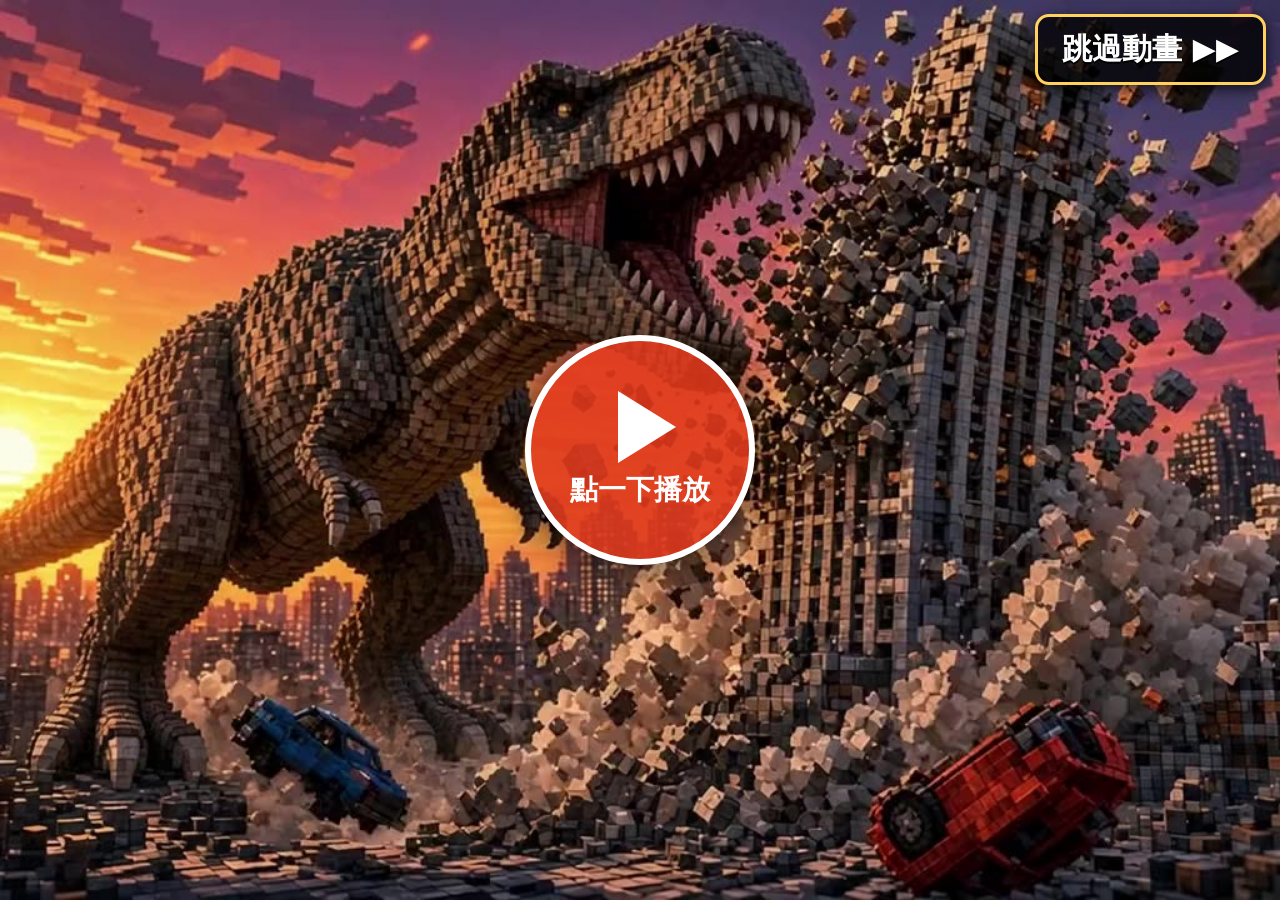
<file: index.html>
<!DOCTYPE html>
<html lang="zh-Hant">
<head>
<meta charset="utf-8">
<meta name="viewport" content="width=device-width,initial-scale=1,maximum-scale=1,user-scalable=no,viewport-fit=cover">
<meta name="theme-color" content="#120a1e">
<meta name="apple-mobile-web-app-capable" content="yes">
<meta name="mobile-web-app-capable" content="yes">
<meta name="description" content="方塊巨獸大暴走 Voxel Rampage：操控巨獸在體素城市裡踩踏、甩尾、衝撞、吼叫，把大樓打成滿天方塊！">
<title>方塊巨獸大暴走 Voxel Rampage</title>
<link rel="icon" href="img/icon.png">
<link rel="stylesheet" href="css/style.css">
</head>
<body>
<canvas id="cv"></canvas>

<div id="loading" class="screen">
  <div class="loadBox"><div class="title small">方塊巨獸大暴走</div><div class="bar"><i id="loadBar"></i></div><div id="loadTxt" class="big">載入中…</div></div>
</div>

<div id="intro" class="screen hidden">
  <video id="introV" src="video/intro.mp4" poster="video/intro_poster.jpg" playsinline webkit-playsinline muted preload="auto"></video>
  <button id="iBigPlay" class="bigPlay hidden" aria-label="播放片頭（有聲音）"><span class="tri"></span><b>點一下播放</b></button>
  <div id="iSound" class="iSound hidden"><span class="spk">🔊</span><span>點一下開啟聲音</span></div>
  <button id="iSkip" class="skip hidden">跳過動畫 ▶▶</button>
</div>

<div id="menu" class="screen hidden">
  <div class="menuBg"></div>
  <div class="menuInner">
    <div class="titleBox"><h1 class="title">方塊巨獸<br>大暴走</h1>
    <div class="sub">VOXEL RAMPAGE</div></div>
    <div class="menuBtns">
      <button id="mStart" class="btn primary huge">開始暴走！</button>
      <button id="mSettings" class="btn">設定</button>
      <button id="mCredits" class="btn">製作名單</button>
      <button id="mIntro" class="btn">重看片頭</button>
    </div>
  </div>
  <div class="ver" id="verTxt"></div>
</div>

<div id="select" class="screen hidden">
  <div class="topBar"><button id="sBack" class="btn sm">◀ 返回</button><h2>選擇巨獸與城市</h2></div>
  <div class="selScroll">
    <h3>① 選擇巨獸</h3>
    <div id="monCards" class="cards"></div>
    <h3>② 選擇城市</h3>
    <div id="sceneCards" class="cards"></div>
    <div class="spacer"></div>
  </div>
  <div class="goBar"><button id="sGo" class="btn primary huge">出發！</button></div>
</div>

<div id="hud" class="hidden">
  <div class="hudTop">
    <button id="hPause" class="btn icon" aria-label="暫停">❚❚</button>
    <div class="hBox"><small>分數</small><b id="hScore">0</b></div>
    <div class="hBox time"><small>時間</small><b id="hTime">1:30</b></div>
  </div>
  <div class="hudBar"><div class="pbar"><i id="hPct"></i><span class="star s1">★</span><span class="star s2">★</span><span class="star s3">★</span></div><b id="hPctTxt">0%</b></div>
  <div id="hCombo" class="combo hidden"></div>
  <div id="hBanner" class="banner hidden"></div>
  <div id="pops"></div>
  <div id="joy" class="joy"><div class="joyBase"><div class="joyKnob"></div></div></div>
  <div id="atk" class="atk">
    <button class="ab" data-k="0"><span class="cdv"></span><b>踩踏</b><kbd>J</kbd></button>
    <button class="ab" data-k="1"><span class="cdv"></span><b>甩尾</b><kbd>K</kbd></button>
    <button class="ab" data-k="2"><span class="cdv"></span><b>衝撞</b><kbd>L</kbd></button>
    <button class="ab roar" data-k="3"><span class="cdv"></span><b>吼叫</b><kbd>空白</kbd></button>
  </div>
  <div id="keysHint" class="keysHint">移動 WASD／方向鍵　轉視角 Q E 或拖曳　攻擊 J K L 空白</div>
</div>

<div id="pause" class="overlay hidden"><div class="panel">
  <h2>暫停</h2>
  <button id="pResume" class="btn primary">繼續</button>
  <button id="pRestart" class="btn">重新開始</button>
  <button id="pMute" class="btn">聲音：開</button>
  <button id="pQuit" class="btn">回到選單</button>
</div></div>

<div id="result" class="overlay hidden"><div class="panel rPanel">
  <div class="rInfo">
  <h2 id="rTitle">時間到！</h2>
  <div id="rStars" class="rStars"></div>
  <div class="rRow"><span>破壞率</span><b id="rPct">0%</b></div>
  <div class="rRow"><span>分數</span><b id="rScore">0</b></div>
  <div class="rRow"><span>最高紀錄</span><b id="rBest">0</b></div>
  <div class="rRow"><span>摧毀大樓／汽車</span><b id="rStat">0／0</b></div>
  <div id="rMsg" class="rMsg"></div>
  </div>
  <div class="rBtns">
  <button id="rNext" class="btn primary">下一個城市 ▶</button>
  <button id="rAgain" class="btn">再玩一次</button>
  <button id="rSel" class="btn">選擇巨獸／城市</button>
  </div>
</div></div>

<div id="settings" class="screen hidden"><div class="panel wide">
  <h2>設定</h2>
  <label class="row">音樂音量 <input id="stMusic" type="range" min="0" max="1" step="0.05"></label>
  <label class="row">音效音量 <input id="stSfx" type="range" min="0" max="1" step="0.05"></label>
  <button id="stMute" class="btn">聲音：開</button>
  <div class="row">畫質
    <select id="stQ"><option value="auto">自動</option><option value="2">高</option><option value="1">中</option><option value="0">低（省電）</option></select>
  </div>
  <button id="stShake" class="btn">畫面震動：開</button>
  <div id="stInfo" class="info"></div>
  <button id="stBack" class="btn primary">返回</button>
</div></div>

<div id="credits" class="screen hidden"><div class="panel wide scroll">
  <h2>製作名單</h2>
  <div class="cred">
    <p><b>製作人／遊戲企劃：Allen Ho</b></p>
    <p><b>美術與片頭影片</b>：封面、巨獸頭像、城市縮圖、片頭影片皆以 Grok Imagine（xAI）生成。遊戲中的城市與巨獸是程式即時生成的體素模型。</p>
    <p><b>3D 引擎</b>：three.js r187（MIT License）</p>
    <p><b>標題字型</b>：Noto Serif CJK TC Bold（SIL Open Font License 1.1）</p>
    <p><b>背景音樂</b>（Kevin MacLeod，CC BY 4.0）：<br>"Five Armies"、"Cretaceous Dawn"、"Dentaneosuchus Hunt"、"Undaunted"、"Strength of the Titans"、"The Curtain Rises"、"The Reveal"<br>Kevin MacLeod (incompetech.com)<br>Licensed under Creative Commons: By Attribution 4.0<br>https://creativecommons.org/licenses/by/4.0/</p>
    <p><b>音效</b>（CC0 1.0 公眾領域）：Kenney（kenney.nl）、rubberduck、CaveboyTup、IgnasD、artisticdude（OpenGameArt.org）</p>
    <p>完整來源與授權請見 CREDITS.md。</p>
  </div>
  <button id="cBack" class="btn primary">返回</button>
</div></div>

<div id="rotateHint" class="hidden"></div>
<script src="js/audio.js"></script>
<script type="module" src="js/main.js"></script>
</body>
</html>
</file>
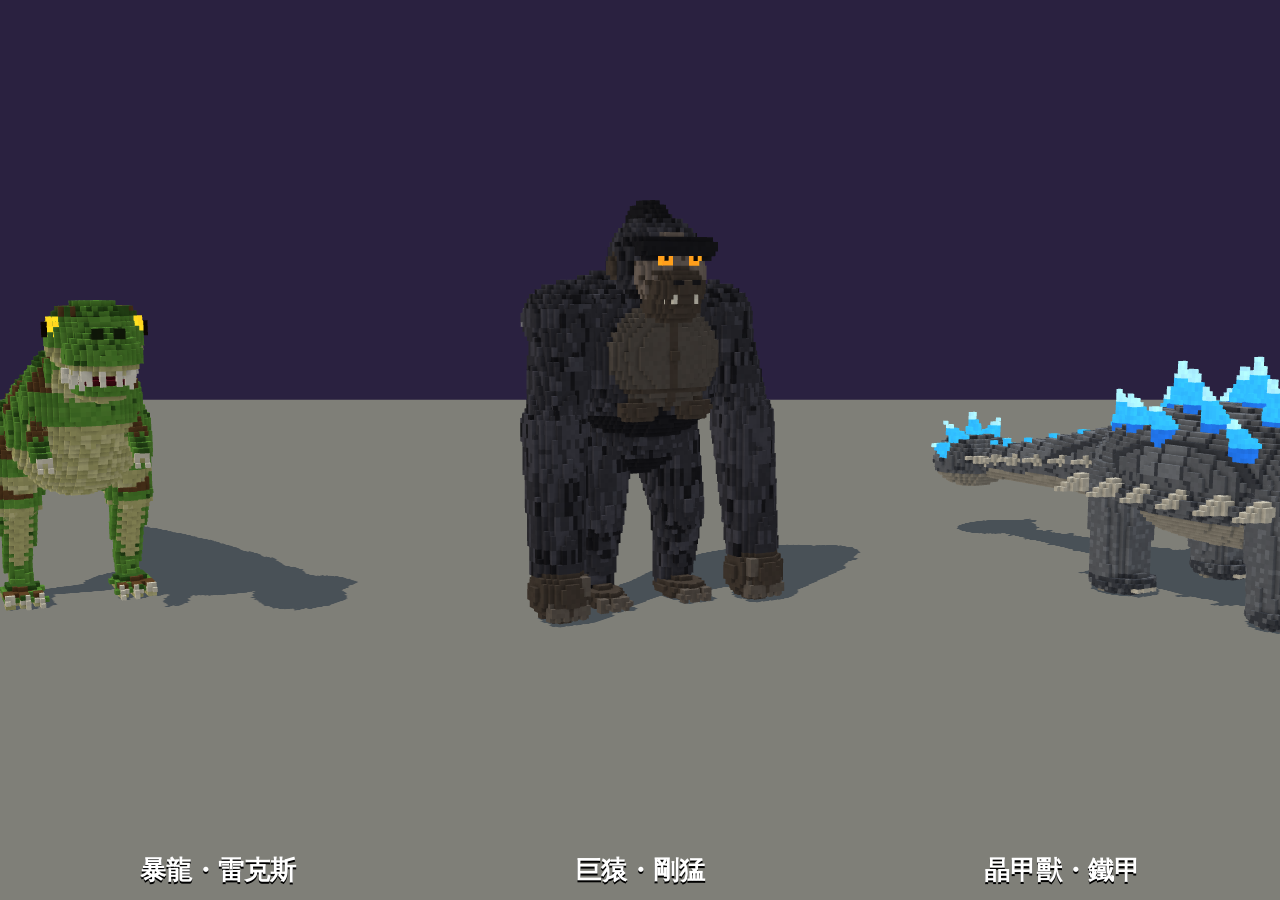
<file: tests/showcase.html>
<!DOCTYPE html>
<html><head><meta charset="utf-8"><title>Monster showcase</title>
<style>html,body{margin:0;height:100%;background:#1b1430;overflow:hidden}canvas{display:block}#lbl{position:fixed;left:0;right:0;bottom:12px;display:flex;justify-content:space-around;color:#fff;font:900 26px sans-serif;text-shadow:0 2px 0 #000}</style></head>
<body><div id="lbl"></div>
<script type="module">
// 巨獸模型展示（前後對比截圖用）：tests/showcase.html?view=front|side|back&q=0|1|2
import * as THREE from "../vendor/three.module.js";
import * as MON from "../js/monster.js";
const P = new URLSearchParams(location.search), view = P.get("view") || "front", q = +(P.get("q") ?? 2);
const r = new THREE.WebGLRenderer({ antialias: true }); r.setPixelRatio(1); r.setSize(innerWidth, innerHeight); r.outputColorSpace = THREE.SRGBColorSpace; r.shadowMap.enabled = true;
document.body.appendChild(r.domElement);
const s = new THREE.Scene(); s.background = new THREE.Color(0x2a2140);
s.add(new THREE.HemisphereLight(0xcfe6ff, 0x5a4a40, 1.3)); const sun = new THREE.DirectionalLight(0xfff2dc, 2.4); sun.position.set(-20, 40, 30); sun.castShadow = true;
sun.shadow.mapSize.set(2048, 2048); Object.assign(sun.shadow.camera, { left: -40, right: 40, top: 30, bottom: -30, far: 120 }); s.add(sun);
const gnd = new THREE.Mesh(new THREE.PlaneGeometry(200, 200), new THREE.MeshLambertMaterial({ color: 0x8b8a84 })); gnd.rotation.x = -Math.PI / 2; gnd.receiveShadow = true; s.add(gnd);
const mats = { lit: new THREE.MeshLambertMaterial({ vertexColors: true }), glow: new THREE.MeshBasicMaterial({ vertexColors: true }), mon: new THREE.MeshLambertMaterial({ vertexColors: true }), monGlow: new THREE.MeshBasicMaterial({ vertexColors: true }) };
const only = P.get("only"), ids = only ? [only] : MON.MONSTER_ORDER, xs = [-24, 0, 26], yaw = { front: 0.5, side: Math.PI / 2, back: Math.PI + 0.5 }[view];
let tris = 0; const t0 = performance.now(); const built = [];
ids.forEach((id, i) => { const g = MON.buildMonster(id, mats, { quality: q }); g.position.x = only ? 0 : xs[i]; g.rotation.y = yaw; g.traverse((o) => { if (o.isMesh) { o.castShadow = true; tris += o.geometry.index ? o.geometry.index.count / 3 : 0; } }); s.add(g); built.push(g); });
const buildMs = performance.now() - t0;
document.getElementById("lbl").innerHTML = ids.map((id) => `<span>${MON.MONSTERS[id].name}</span>`).join("");
const cam = new THREE.PerspectiveCamera(34, innerWidth / innerHeight, 0.5, 300); if (only) { cam.position.set(0, 10, 34); cam.lookAt(0, 6.5, 0); } else { cam.position.set(0, 14, 62); cam.lookAt(0, 6.5, 0); }
let t = 0; function f() { requestAnimationFrame(f); if (window.MONANIM && MON.animatePose) { t += 0.016; built.forEach((g) => MON.animatePose(g, t)); } r.render(s, cam); } f();
window.__show = { tris, buildMs };
</script></body></html>
</file>
<file: css/style.css>
@font-face{font-family:"VRTitle";src:url(../fonts/title.woff) format("woff");font-weight:900;font-display:swap}
*{box-sizing:border-box;-webkit-tap-highlight-color:transparent}
html,body{margin:0;height:100%;overflow:hidden;background:#120a1e;color:#fff;
  font-family:"PingFang TC","Noto Sans TC","Noto Sans CJK TC","Microsoft JhengHei",system-ui,sans-serif;font-weight:800;
  touch-action:none;-webkit-user-select:none;user-select:none;-webkit-touch-callout:none;overscroll-behavior:none}
body{position:fixed;inset:0;width:100%;height:100%;height:100dvh}
#cv{position:fixed;inset:0;width:100%;height:100%;display:block;z-index:0}
.hidden{display:none!important}
.screen{position:fixed;inset:0;z-index:10;display:flex;align-items:center;justify-content:center;background:#120a1e}
.overlay{position:fixed;inset:0;z-index:30;display:flex;align-items:center;justify-content:center;background:rgba(6,3,14,.72)}
button{font-family:inherit}
.btn{font-weight:900;font-size:clamp(20px,4.6vmin,28px);color:#fff;background:#2b2440;border:3px solid #ffd25e;border-radius:16px;
  padding:12px 22px;min-height:58px;min-width:200px;box-shadow:0 5px 0 #000,0 8px 18px rgba(0,0,0,.5);text-shadow:0 2px 0 #000;cursor:pointer;touch-action:manipulation}
.btn:active{transform:translateY(3px);box-shadow:0 2px 0 #000}
.btn.primary{background:linear-gradient(#ff7a2a,#e0381c);border-color:#fff2b0}
.btn.huge{font-size:clamp(26px,6.4vmin,40px);min-height:72px;padding:14px 34px}
.btn.sm{min-width:0;font-size:clamp(18px,4vmin,24px);min-height:50px;padding:8px 16px}
.btn.icon{min-width:58px;width:58px;padding:0;font-size:22px}
.title{font-family:"VRTitle","Noto Serif CJK TC",serif;font-weight:900;font-size:clamp(46px,13vmin,110px);line-height:1.02;margin:0;text-align:center;
  color:#ffe36a;-webkit-text-stroke:3px #3a1200;paint-order:stroke fill;text-shadow:0 6px 0 #8a2a00,0 10px 26px rgba(0,0,0,.8),0 0 40px rgba(255,120,0,.5)}
.titleBox{display:flex;flex-direction:column;align-items:center}
.title.small{font-size:clamp(34px,9vmin,64px)}
.sub{font-family:"VRTitle",serif;font-size:clamp(20px,5vmin,34px);letter-spacing:.3em;color:#fff;text-shadow:0 3px 0 #000,0 0 14px #ff5a00;margin:8px 0 18px;text-align:center}
.big{font-size:clamp(20px,4.6vmin,28px);text-shadow:0 2px 0 #000}
/* loading */
.loadBox{width:min(86vw,560px);text-align:center}
.bar{height:22px;border:3px solid #ffd25e;border-radius:12px;margin:22px 0 12px;overflow:hidden;background:#000}
.bar i{display:block;height:100%;width:0;background:linear-gradient(90deg,#ff7a2a,#ffd25e)}
/* intro */
#intro{background:#000}
#introV{width:100%;height:100%;object-fit:cover;background:#000}
.skip{position:absolute;top:max(14px,calc(env(safe-area-inset-top) + 8px));right:max(14px,calc(env(safe-area-inset-right) + 10px));
  font-size:clamp(22px,5.6vmin,30px);font-weight:900;min-height:60px;padding:12px 24px;color:#fff;background:rgba(0,0,0,.78);border:3px solid #ffd25e;border-radius:14px;
  box-shadow:0 4px 14px rgba(0,0,0,.7);text-shadow:0 2px 0 #000;z-index:5;cursor:pointer}
.iSound{position:absolute;left:50%;transform:translateX(-50%);bottom:max(22px,calc(env(safe-area-inset-bottom) + 14px));z-index:4;display:flex;align-items:center;gap:10px;
  font-size:clamp(20px,5vmin,28px);font-weight:900;background:rgba(0,0,0,.72);border:3px solid #fff;border-radius:40px;padding:10px 22px;white-space:nowrap;animation:pulse 1.4s ease-in-out infinite;pointer-events:none}
.iSound .spk{font-size:1.2em}
@keyframes pulse{50%{transform:translateX(-50%) scale(1.08)}}
.bigPlay{position:absolute;left:50%;top:50%;transform:translate(-50%,-50%);width:min(46vmin,230px);height:min(46vmin,230px);border-radius:50%;border:6px solid #fff;
  background:rgba(224,56,28,.88);color:#fff;display:flex;flex-direction:column;align-items:center;justify-content:center;gap:8px;z-index:4;cursor:pointer;box-shadow:0 0 40px rgba(0,0,0,.8)}
.bigPlay .tri{width:0;height:0;border-left:58px solid #fff;border-top:36px solid transparent;border-bottom:36px solid transparent;margin-left:14px}
.bigPlay b{font-size:clamp(20px,5vmin,28px)}
/* menu */
#menu{background:#120a1e}
.menuBg{position:absolute;inset:0;background:url(../img/cover.jpg) center/cover no-repeat;filter:saturate(1.1)}
.menuBg::after{content:"";position:absolute;inset:0;background:linear-gradient(rgba(10,5,20,.35),rgba(10,5,20,.15) 40%,rgba(10,5,20,.85))}
.menuInner{position:relative;display:flex;flex-direction:column;align-items:center;padding:16px}
.menuBtns{display:flex;flex-direction:column;gap:14px;align-items:stretch;width:min(80vw,380px)}
.ver{position:absolute;right:max(12px,env(safe-area-inset-right));bottom:max(10px,env(safe-area-inset-bottom));font-size:18px;color:#fff;text-shadow:0 2px 0 #000;opacity:.95}
@media (orientation:landscape) and (max-height:520px){.menuInner{flex-direction:row;gap:28px}.menuBtns{width:min(42vw,340px);gap:10px}.btn.huge{min-height:62px}.title{font-size:clamp(40px,14vh,90px);white-space:nowrap}.sub{font-size:clamp(16px,4.4vh,26px);letter-spacing:.18em}}
/* select */
#select{flex-direction:column;align-items:stretch;justify-content:flex-start;background:linear-gradient(#1d1233,#0d0818)}
.topBar{display:flex;align-items:center;gap:14px;padding:max(10px,env(safe-area-inset-top)) max(12px,env(safe-area-inset-right)) 8px max(12px,env(safe-area-inset-left))}
.topBar h2{margin:0;font-size:clamp(22px,5.2vmin,32px);text-shadow:0 2px 0 #000;color:#ffe36a}
.selScroll{flex:1;overflow-y:auto;-webkit-overflow-scrolling:touch;touch-action:pan-y;padding:0 max(12px,env(safe-area-inset-right)) 0 max(12px,env(safe-area-inset-left))}
.selScroll h3{font-size:clamp(20px,4.8vmin,28px);margin:10px 4px;color:#fff;text-shadow:0 2px 0 #000}
.cards{display:grid;grid-template-columns:repeat(3,1fr);gap:12px}
@media (max-width:620px){.cards{grid-template-columns:1fr}}
.card{position:relative;border:4px solid #4a3f66;border-radius:18px;background:#241b38;padding:10px;display:flex;gap:12px;align-items:center;cursor:pointer;color:#fff;text-align:left;font-weight:800}
.card.sel{border-color:#ffd25e;background:#3a2a10;box-shadow:0 0 0 3px #ff7a2a,0 0 24px rgba(255,160,40,.5)}
.card img{width:clamp(84px,24vmin,130px);height:clamp(84px,24vmin,130px);object-fit:contain;border-radius:12px;background:radial-gradient(#4b3b70,#1a1228)}
.card.scene img{width:clamp(120px,32vmin,190px);height:auto;aspect-ratio:16/9;object-fit:cover}
@media (min-width:621px){.card{flex-direction:column;text-align:center}.card img{width:100%;height:auto;aspect-ratio:1}.card.scene img{width:100%}}
.card .nm{font-size:clamp(21px,4.8vmin,27px);font-weight:900;color:#ffe36a;text-shadow:0 2px 0 #000}
.card .ds{font-size:clamp(17px,3.8vmin,20px);color:#fff;margin-top:4px}
.card .st{font-size:clamp(16px,3.6vmin,19px);margin-top:6px;color:#d8f0ff}
.card .st i{font-style:normal;color:#ffd25e;letter-spacing:1px}
.card .lock{position:absolute;inset:0;border-radius:14px;background:rgba(0,0,0,.72);display:flex;align-items:center;justify-content:center;font-size:clamp(19px,4.4vmin,24px);text-align:center;padding:10px}
.spacer{height:110px}
.goBar{position:absolute;left:0;right:0;bottom:0;padding:10px 12px max(12px,env(safe-area-inset-bottom));display:flex;justify-content:center;background:linear-gradient(rgba(13,8,24,0),rgba(13,8,24,.95) 40%)}
.goBar .btn{width:min(90vw,420px)}
/* HUD */
#hud{position:fixed;inset:0;z-index:5;pointer-events:none}
#hud button{pointer-events:auto}
.hudTop{position:absolute;top:max(8px,env(safe-area-inset-top));left:max(8px,env(safe-area-inset-left));right:max(8px,env(safe-area-inset-right));display:flex;gap:10px;align-items:stretch}
.hBox{background:rgba(0,0,0,.66);border:3px solid rgba(255,255,255,.85);border-radius:14px;padding:2px 14px;display:flex;flex-direction:column;justify-content:center;min-width:110px}
.hBox small{font-size:15px;color:#ffe36a;font-weight:900}
.hBox b{font-size:clamp(24px,6vmin,36px);line-height:1.05;text-shadow:0 2px 0 #000;font-variant-numeric:tabular-nums}
.hBox.time{margin-left:auto}
.hBox.time.warn b{color:#ff5a3a;animation:blink .5s steps(2) infinite}
@keyframes blink{50%{opacity:.4}}
.hudBar{position:absolute;top:calc(max(8px,env(safe-area-inset-top)) + 72px);left:50%;transform:translateX(-50%);width:min(82vw,560px);display:flex;align-items:center;gap:10px}
.pbar{position:relative;flex:1;height:24px;background:rgba(0,0,0,.7);border:3px solid #fff;border-radius:12px;overflow:visible}
.pbar i{display:block;height:100%;width:0;border-radius:9px;background:linear-gradient(90deg,#ff7a2a,#ffd25e)}
.pbar .star{position:absolute;top:50%;transform:translate(-50%,-50%);font-size:30px;color:#666;text-shadow:0 0 3px #000,0 2px 0 #000;line-height:1}
.pbar .star.on{color:#ffd700;text-shadow:0 0 10px #ffae00,0 2px 0 #000}
.hudBar b{font-size:clamp(22px,5vmin,30px);text-shadow:0 2px 0 #000;min-width:66px;text-align:right}
.combo{position:absolute;top:calc(max(8px,env(safe-area-inset-top)) + 112px);left:50%;transform:translateX(-50%);font-size:clamp(26px,7vmin,44px);font-weight:900;color:#ffe36a;
  -webkit-text-stroke:2px #3a1200;paint-order:stroke fill;text-shadow:0 3px 0 #000;white-space:nowrap}
.banner{position:absolute;top:calc(max(8px,env(safe-area-inset-top)) + 216px);left:50%;transform:translate(-50%,-50%);font-family:"VRTitle",serif;font-size:clamp(34px,10vmin,72px);font-weight:900;color:#fff;
  -webkit-text-stroke:3px #a01800;paint-order:stroke fill;text-shadow:0 5px 0 #000,0 0 30px #ff5a00;white-space:nowrap;animation:pop .35s ease-out}
@keyframes pop{0%{transform:translate(-50%,-50%) scale(.4)}70%{transform:translate(-50%,-50%) scale(1.12)}100%{transform:translate(-50%,-50%) scale(1)}}
#pops span{position:absolute;font-size:clamp(20px,5vmin,30px);font-weight:900;color:#fff;-webkit-text-stroke:2px #000;paint-order:stroke fill;transform:translate(-50%,-50%);white-space:nowrap}
.joy{position:absolute;left:0;bottom:0;width:50%;height:62%;pointer-events:auto;touch-action:none}
.joyBase{position:absolute;left:max(26px,calc(env(safe-area-inset-left) + 18px));bottom:max(26px,calc(env(safe-area-inset-bottom) + 18px));width:clamp(140px,34vmin,190px);height:clamp(140px,34vmin,190px);
  border-radius:50%;background:rgba(0,0,0,.35);border:4px solid rgba(255,255,255,.8);box-shadow:0 0 20px rgba(0,0,0,.5)}
.joyKnob{position:absolute;left:50%;top:50%;width:44%;height:44%;margin:-22% 0 0 -22%;border-radius:50%;background:radial-gradient(#fff,#ffd25e);border:3px solid #fff;box-shadow:0 3px 8px rgba(0,0,0,.6)}
.atk{position:absolute;right:max(14px,calc(env(safe-area-inset-right) + 10px));bottom:max(18px,calc(env(safe-area-inset-bottom) + 12px));display:grid;grid-template-columns:repeat(2,auto);gap:12px;pointer-events:none}
.ab{position:relative;width:clamp(86px,21vmin,118px);height:clamp(86px,21vmin,118px);border-radius:50%;border:4px solid #fff;background:radial-gradient(circle at 40% 35%,#ff8a3a,#c4260f);
  color:#fff;font-weight:900;pointer-events:auto;touch-action:none;box-shadow:0 5px 0 #000,0 0 16px rgba(0,0,0,.6);overflow:hidden;cursor:pointer;padding:0}
.ab.roar{background:radial-gradient(circle at 40% 35%,#c86bff,#5a1aa8)}
.ab b{position:relative;font-size:clamp(20px,5vmin,27px);text-shadow:0 2px 0 #000;z-index:2}
.ab kbd{position:absolute;bottom:8%;left:50%;transform:translateX(-50%);font-size:13px;font-family:inherit;opacity:.9;z-index:2}
.ab .cdv{position:absolute;inset:0;background:conic-gradient(rgba(0,0,0,.72) var(--p,0%),transparent 0);z-index:1}
.ab.cool b{opacity:.6}
.ab:active,.ab.down{transform:scale(.93)}
.keysHint{position:absolute;bottom:max(8px,env(safe-area-inset-bottom));left:50%;transform:translateX(-50%);font-size:18px;text-shadow:0 2px 0 #000;background:rgba(0,0,0,.55);padding:6px 14px;border-radius:10px;white-space:nowrap}
body.touch .keysHint{display:none}
body.touch .ab kbd{display:none}
body:not(.touch) .joy{display:none}
@media (orientation:portrait){.atk{grid-template-columns:repeat(2,auto)}.hudBar{top:calc(max(8px,env(safe-area-inset-top)) + 70px)}}
@media (max-height:480px){.hBox b{font-size:26px}.hudBar{top:calc(max(6px,env(safe-area-inset-top)) + 62px);width:min(52vw,520px)}.combo{top:calc(max(6px,env(safe-area-inset-top)) + 96px)}.ab{width:clamp(78px,22vh,104px);height:clamp(78px,22vh,104px)}}
/* panels */
.panel{background:linear-gradient(#2d2147,#1a1229);border:4px solid #ffd25e;border-radius:22px;padding:20px 24px;display:flex;flex-direction:column;gap:12px;align-items:stretch;width:min(92vw,460px);max-height:92%;overflow-y:auto;touch-action:pan-y;box-shadow:0 10px 40px rgba(0,0,0,.8)}
.panel.wide{width:min(94vw,640px)}
.panel.scroll{overflow-y:auto;touch-action:pan-y}
.panel h2{margin:0 0 4px;text-align:center;font-size:clamp(30px,7vmin,44px);color:#ffe36a;text-shadow:0 3px 0 #000;font-family:"VRTitle",inherit}
.rStars{text-align:center;font-size:clamp(46px,12vmin,70px);letter-spacing:6px;line-height:1}
.rStars .on{color:#ffd700;text-shadow:0 0 14px #ffae00,0 3px 0 #000}.rStars .off{color:#555;text-shadow:0 3px 0 #000}
.rRow{display:flex;justify-content:space-between;font-size:clamp(20px,4.8vmin,26px);border-bottom:2px solid rgba(255,255,255,.18);padding:4px 2px}
.rRow b{color:#ffe36a;text-shadow:0 2px 0 #000}
.rMsg{text-align:center;font-size:clamp(19px,4.4vmin,24px);color:#9fffb0;min-height:1.2em}
.row{display:flex;justify-content:space-between;align-items:center;gap:14px;font-size:clamp(20px,4.6vmin,26px)}
.row input[type=range]{flex:1;height:36px;accent-color:#ff7a2a}
select{font:inherit;font-size:22px;font-weight:900;padding:8px 12px;border-radius:12px;border:3px solid #ffd25e;background:#2b2440;color:#fff}
.info{font-size:17px;color:#cfd8ff;line-height:1.5}
.cred{font-size:clamp(17px,3.9vmin,21px);line-height:1.55;font-weight:700}
.cred b{color:#ffe36a}
@media (max-height:560px){.panel{padding:12px 18px;gap:8px}.btn{min-height:50px;padding:8px 18px}}
.rInfo,.rBtns{display:flex;flex-direction:column;gap:10px}
@media (orientation:landscape) and (max-height:560px){.rPanel{flex-direction:row;width:min(96vw,820px);align-items:center;gap:20px}.rInfo{flex:1.2;gap:4px}.rBtns{flex:1}.rStars{font-size:44px}.rRow{font-size:20px;padding:2px}.panel h2{font-size:30px}}
@media (max-height:480px){.banner{top:calc(max(6px,env(safe-area-inset-top)) + 168px);font-size:clamp(30px,9vh,48px)}}
@media (min-width:621px){.card img{width:100%;height:clamp(110px,24vh,230px);aspect-ratio:auto;object-fit:contain}.card.scene img{height:clamp(90px,20vh,200px);object-fit:cover}}
</file>
